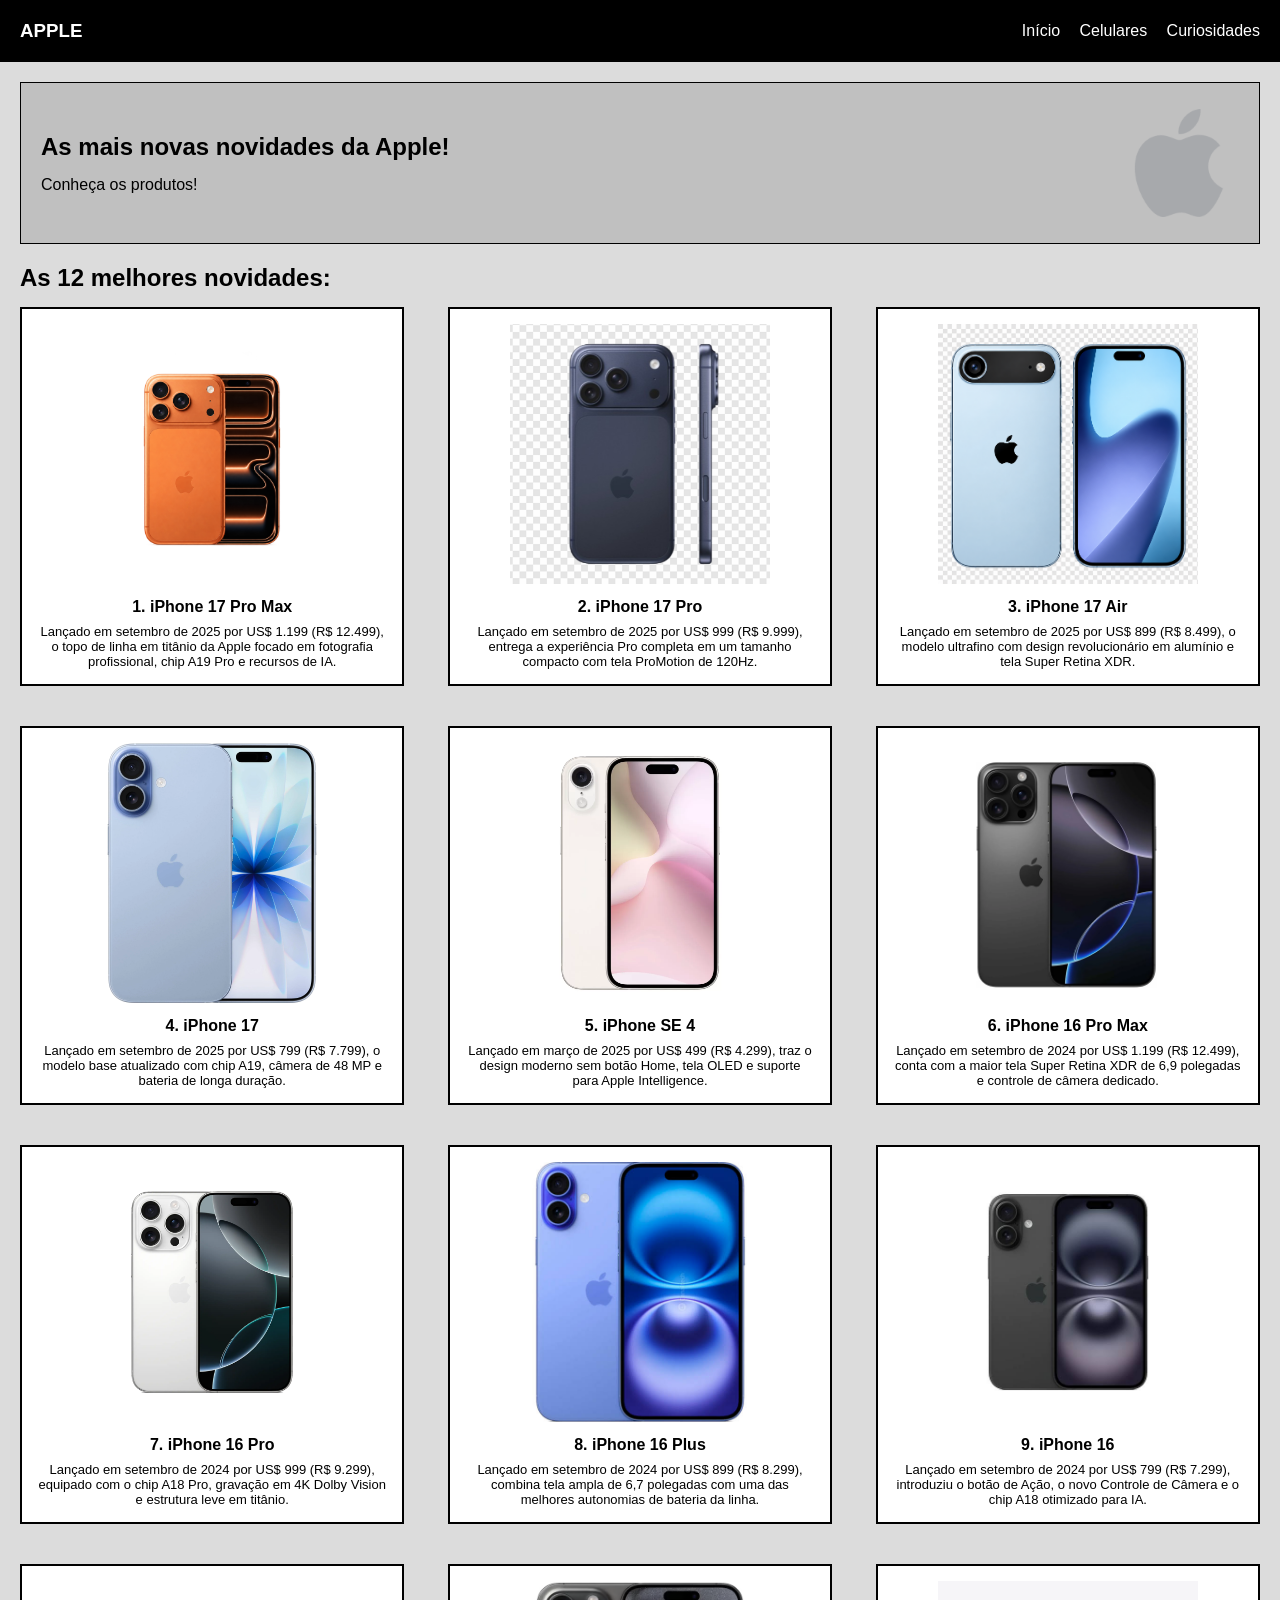
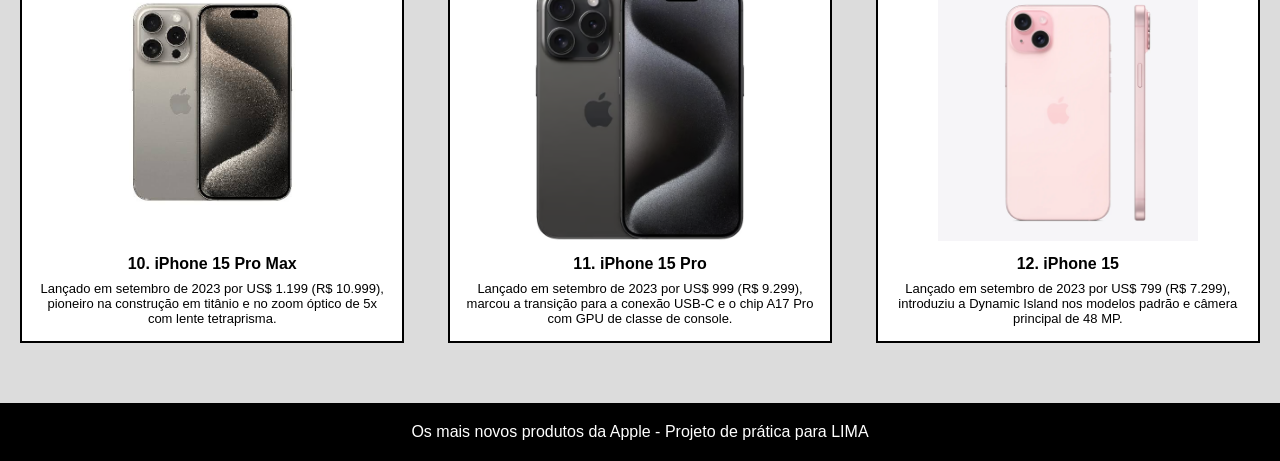
<file: index.html>
<!DOCTYPE html>
<html lang="pt-br">
    <head>
        <meta charset="UTF-8"/>
        <title>Apple</title>
        <link rel="stylesheet" href="css/style.css"/>
    </head>
    <body>
        <header>
            <section>
                <article>
                    <h1>APPLE</h1>
                </article>
            </section>
            <section id="menu">
                <a href="index.html">Início</a>
                <a href="pages/celulares.html">Celulares</a>
                <a href="pages/curiosidades.html">Curiosidades</a>
            </section>
        </header>
        <main>
            <section id="intro">
                <article>
                    <h2>As mais novas novidades da Apple!</h2>
                    <p>Conheça os produtos!</p>
                </article>
                <img src="assets/img/logoapple.png" alt="Logo da Apple"/>
            </section>
            <section id="enun">
                <h2>As 12 melhores novidades:</h2>
            </section>
            <section id="cards">
                <article class="cards">
                    <img src="assets/img/iphone17promax.png" alt="Imagem do iPhone 17 Pro Max"/>
                    <h3>1. iPhone 17 Pro Max</h3>
                    <p>Lançado em setembro de 2025 por US$ 1.199 (R$ 12.499), o topo de linha em titânio da Apple focado em fotografia profissional, chip A19 Pro e recursos de IA.</p>
                </article>
                <article class="cards">
                    <img src="assets/img/IPHONE17PRO.png" alt="Imagem do iPhone 17 Pro"/>
                    <h3>2. iPhone 17 Pro</h3>
                    <p>Lançado em setembro de 2025 por US$ 999 (R$ 9.999), entrega a experiência Pro completa em um tamanho compacto com tela ProMotion de 120Hz.</p>
                </article>
                <article class="cards">
                    <img src="assets/img/iphone17air.png" alt="Imagem do iPhone 17 Air"/>
                    <h3>3. iPhone 17 Air</h3>
                    <p>Lançado em setembro de 2025 por US$ 899 (R$ 8.499), o modelo ultrafino com design revolucionário em alumínio e tela Super Retina XDR.</p>
                </article>
                <article class="cards">
                    <img src="assets/img/iphone17.png" alt="Imagem do iPhone 17"/>
                    <h3>4. iPhone 17</h3>
                    <p>Lançado em setembro de 2025 por US$ 799 (R$ 7.799), o modelo base atualizado com chip A19, câmera de 48 MP e bateria de longa duração.</p>
                </article>
                <article class="cards">
                    <img src="assets/img/iphonese4.png" alt="Imagem do iPhone SE 4"/>
                    <h3>5. iPhone SE 4</h3>
                    <p>Lançado em março de 2025 por US$ 499 (R$ 4.299), traz o design moderno sem botão Home, tela OLED e suporte para Apple Intelligence.</p>
                </article>
                <article class="cards">
                    <img src="assets/img/iphone16promax.png" alt="Imagem do iPhone 16 Pro Max"/>
                    <h3>6. iPhone 16 Pro Max</h3>
                    <p>Lançado em setembro de 2024 por US$ 1.199 (R$ 12.499), conta com a maior tela Super Retina XDR de 6,9 polegadas e controle de câmera dedicado.</p>
                </article>
                <article class="cards">
                    <img src="assets/img/iphone16pro.png" alt="Imagem do iPhone 16 Pro"/>
                    <h3>7. iPhone 16 Pro</h3>
                    <p>Lançado em setembro de 2024 por US$ 999 (R$ 9.299), equipado com o chip A18 Pro, gravação em 4K Dolby Vision e estrutura leve em titânio.</p>
                </article>
                <article class="cards">
                    <img src="assets/img/iphone16plus.png" alt="Imagem do iPhone 16 Plus"/>
                    <h3>8. iPhone 16 Plus</h3>
                    <p>Lançado em setembro de 2024 por US$ 899 (R$ 8.299), combina tela ampla de 6,7 polegadas com uma das melhores autonomias de bateria da linha.</p>
                </article>
                <article class="cards">
                    <img src="assets/img/iphone16.png" alt="Imagem do iPhone 16"/>
                    <h3>9. iPhone 16</h3>
                    <p>Lançado em setembro de 2024 por US$ 799 (R$ 7.299), introduziu o botão de Ação, o novo Controle de Câmera e o chip A18 otimizado para IA.</p>
                </article>
                <article class="cards">
                    <img src="assets/img/iphone15promax.png" alt="Imagem do iPhone 15 Pro Max"/>
                    <h3>10. iPhone 15 Pro Max</h3>
                    <p>Lançado em setembro de 2023 por US$ 1.199 (R$ 10.999), pioneiro na construção em titânio e no zoom óptico de 5x com lente tetraprisma.</p>
                </article>
                <article class="cards">
                    <img src="assets/img/iphone15pro.png" alt="Imagem do iPhone 15 Pro"/>
                    <h3>11. iPhone 15 Pro</h3>
                    <p>Lançado em setembro de 2023 por US$ 999 (R$ 9.299), marcou a transição para a conexão USB-C e o chip A17 Pro com GPU de classe de console.</p>
                </article>
                <article class="cards">
                    <img src="assets/img/iphone15.png" alt="Imagem do iPhone 15"/>
                    <h3>12. iPhone 15</h3>
                    <p>Lançado em setembro de 2023 por US$ 799 (R$ 7.299), introduziu a Dynamic Island nos modelos padrão e câmera principal de 48 MP.</p>
                </article>
            </section>
        </main>
        <footer>
            <section id="rodape">
                <p>Os mais novos produtos da Apple - Projeto de prática para LIMA</p>
            </section>
        </footer>
    </body>
</html>
</file>
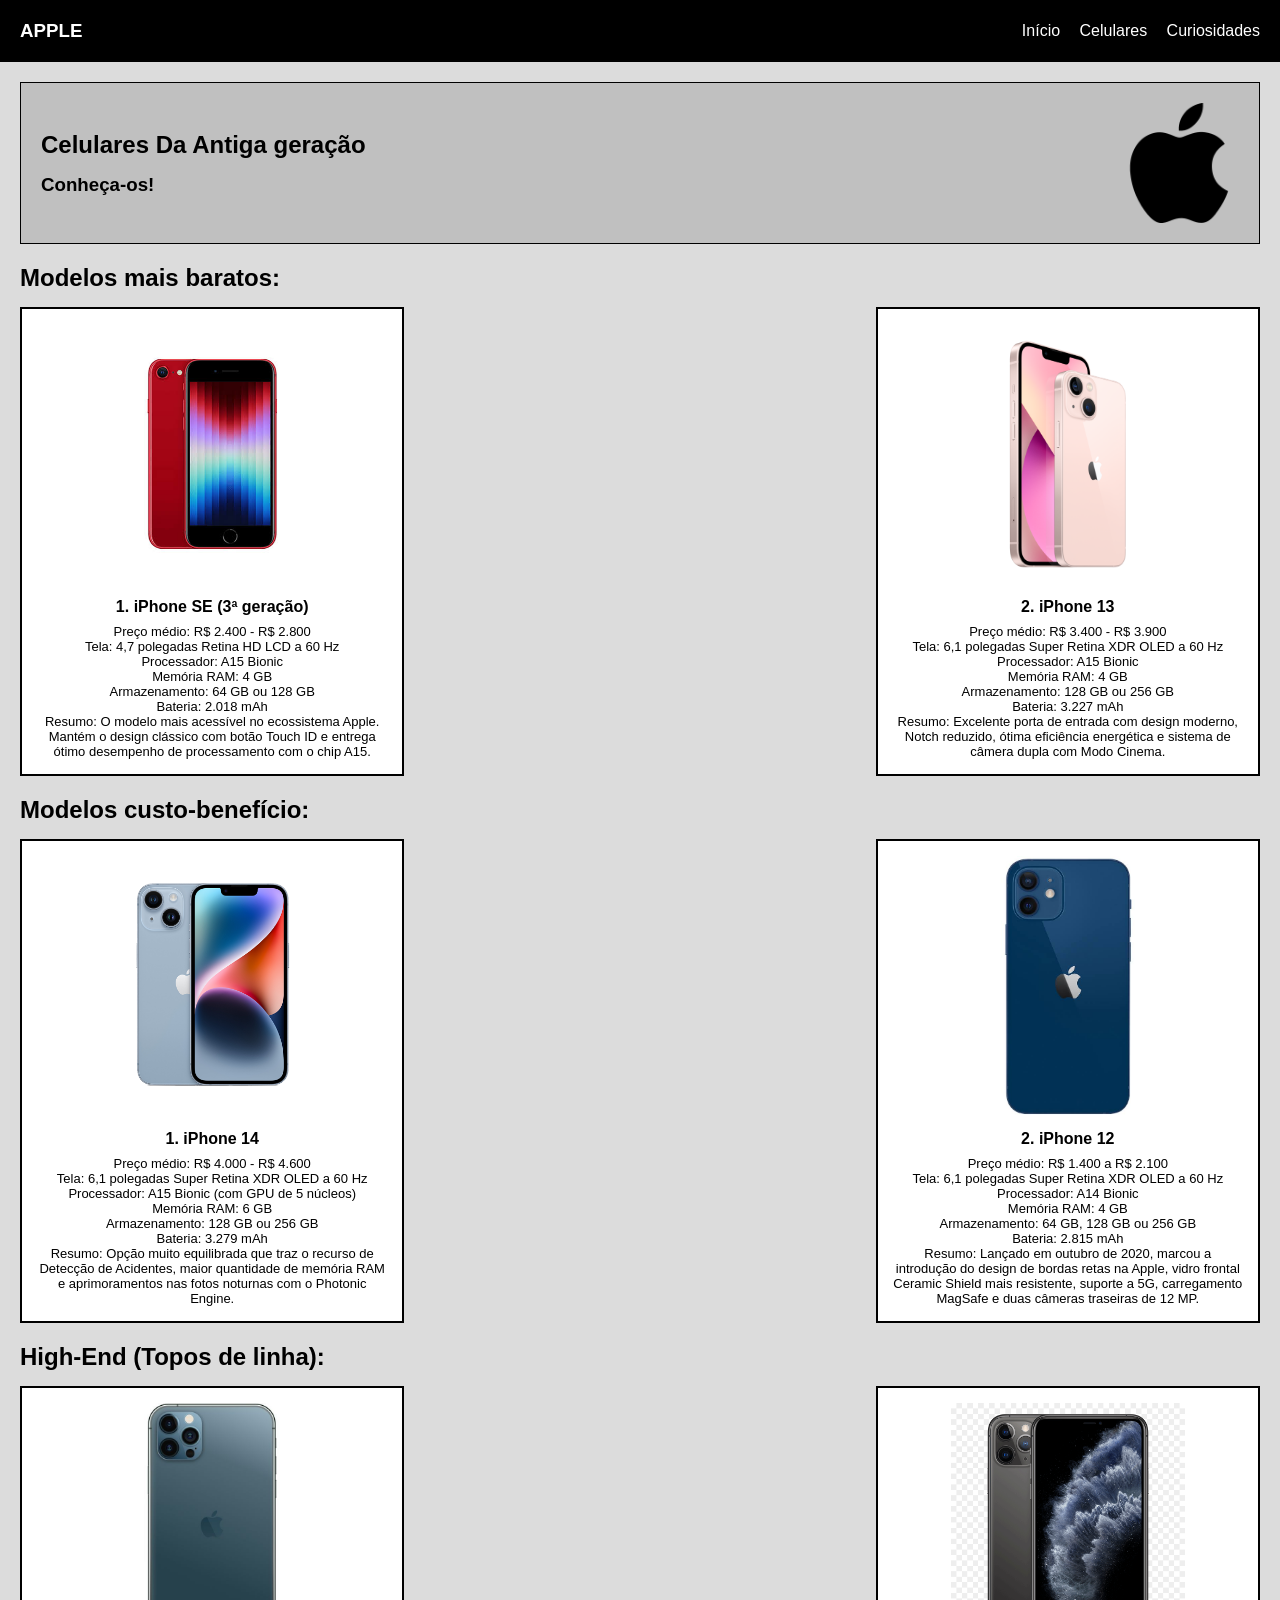
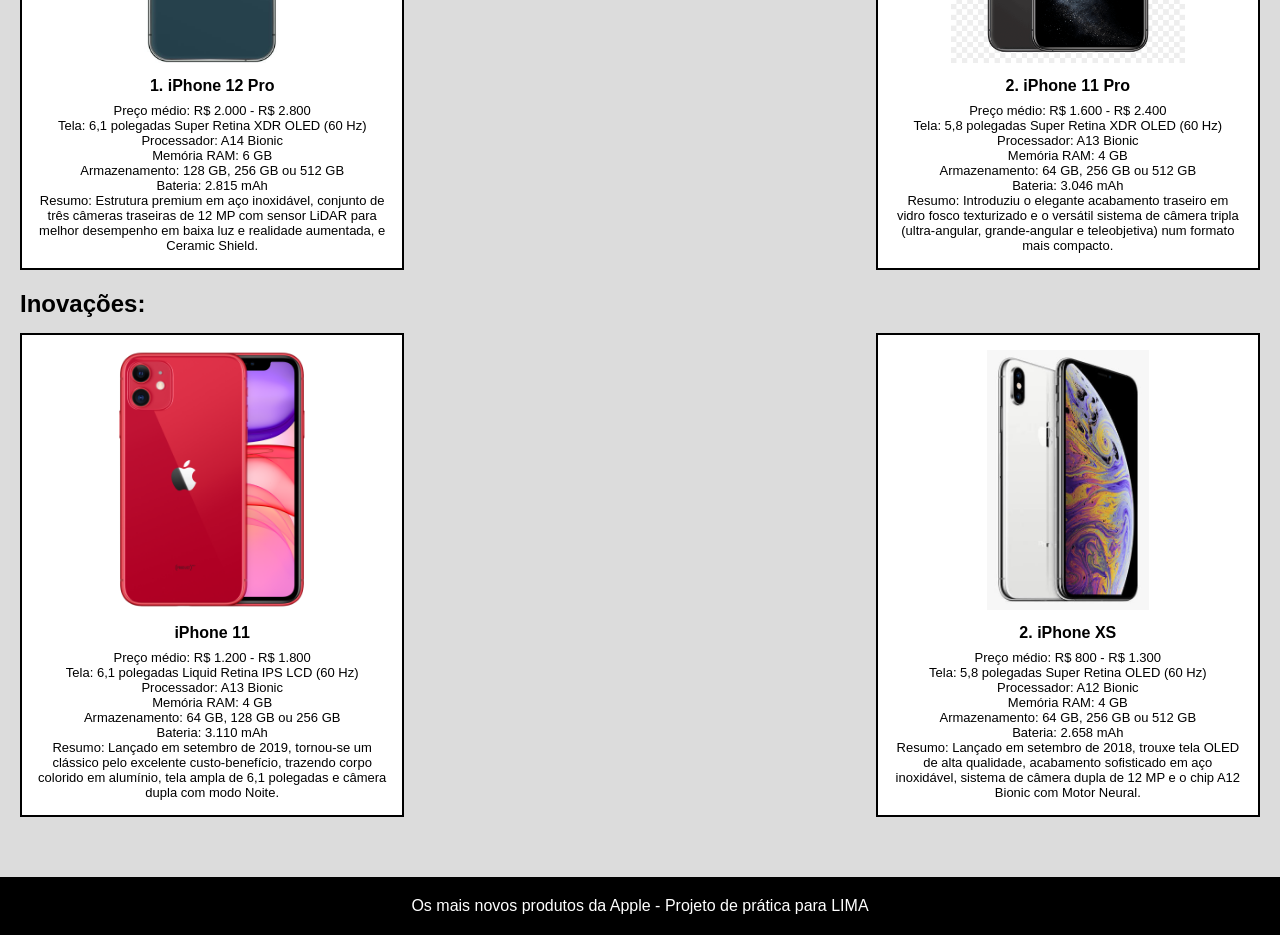
<file: PAGES/celulares.html>
<!DOCTYPE html>
<html lang="pt-br">
    <head>
        <meta charset="UTF-8"/>
        <title>Apple iPhone</title>
        <link rel="stylesheet" href="../css/celulares.css"/>
    </head>
    <body>
        <header>
            <section>
                <article>
                    <h1>APPLE</h1>
                </article>
            </section>
            <section id="menu">
                <a href="../index.html">Início</a>
                <a href="../pages/celulares.html">Celulares</a>
                <a href="../pages/curiosidades.html">Curiosidades</a>
            </section>
        </header>
        <main>
            <section id="intro">
                <article>
                    <h2>Celulares Da Antiga geração</h2>
                    <h3>Conheça-os!</h3>
                </article>
                <img src="../assets/img/image.png" alt="Logo da Apple"/>
            </section>
            <h2 id="til">Modelos mais baratos:</h2>
            <section id="cards">
                <article class="cards">
                    <img src="../assets/img/iphonese3.png" alt="Imagem do iPhone SE (3ª geração)"/>
                    <h3>1. iPhone SE (3ª geração)</h3>
                    <p>Preço médio: R$ 2.400 - R$ 2.800</p>
                    <p>Tela: 4,7 polegadas Retina HD LCD a 60 Hz</p>
                    <p>Processador: A15 Bionic</p>
                    <p>Memória RAM: 4 GB</p>
                    <p>Armazenamento: 64 GB ou 128 GB</p>
                    <p>Bateria: 2.018 mAh</p>
                    <p>Resumo: O modelo mais acessível no ecossistema Apple. Mantém o design clássico com botão Touch ID e entrega ótimo desempenho de processamento com o chip A15.</p>
                </article>
                <article class="cards">
                    <img src="../assets/img/iphone13.png" alt="Imagem do iPhone 13"/>
                    <h3>2. iPhone 13</h3>
                    <p>Preço médio: R$ 3.400 - R$ 3.900</p>
                    <p>Tela: 6,1 polegadas Super Retina XDR OLED a 60 Hz</p>
                    <p>Processador: A15 Bionic</p>
                    <p>Memória RAM: 4 GB</p>
                    <p>Armazenamento: 128 GB ou 256 GB</p>
                    <p>Bateria: 3.227 mAh</p>
                    <p>Resumo: Excelente porta de entrada com design moderno, Notch reduzido, ótima eficiência energética e sistema de câmera dupla com Modo Cinema.</p>
                </article>
            </section>
            <h2 id="til">Modelos custo-benefício:</h2>
            <section id="cards">
                <article class="cards">
                    <img src="../assets/img/iphone14.png" alt="Imagem do iPhone 14"/>
                    <h3>1. iPhone 14</h3>
                    <p>Preço médio: R$ 4.000 - R$ 4.600</p>
                    <p>Tela: 6,1 polegadas Super Retina XDR OLED a 60 Hz</p>
                    <p>Processador: A15 Bionic (com GPU de 5 núcleos)</p>
                    <p>Memória RAM: 6 GB</p>
                    <p>Armazenamento: 128 GB ou 256 GB</p>
                    <p>Bateria: 3.279 mAh</p>
                    <p>Resumo: Opção muito equilibrada que traz o recurso de Detecção de Acidentes, maior quantidade de memória RAM e aprimoramentos nas fotos noturnas com o Photonic Engine.</p>
                </article>
                <article class="cards">
                    <img src="../assets/img/iphone12.png" alt="Imagem do iPhone 12"/>
                    <h3>2. iPhone 12</h3>
                    <p>Preço médio: R$ 1.400 a R$ 2.100</p>
                    <p>Tela: 6,1 polegadas Super Retina XDR OLED a 60 Hz</p>
                    <p>Processador: A14 Bionic</p>
                    <p>Memória RAM: 4 GB</p>
                    <p>Armazenamento: 64 GB, 128 GB ou 256 GB</p>
                    <p>Bateria: 2.815 mAh</p>
                    <p>Resumo: Lançado em outubro de 2020, marcou a introdução do design de bordas retas na Apple, vidro frontal Ceramic Shield mais resistente, suporte a 5G, carregamento MagSafe e duas câmeras traseiras de 12 MP.</p>
                </article>
            </section>
            <h2 id="til">High-End (Topos de linha):</h2>
            <section id="cards">
                <article class="cards">
                    <img src="../assets/img/iphone12pro.png" alt="Imagem do iPhone 12 Pro"/>
                    <h3>1. iPhone 12 Pro</h3>
                    <p>Preço médio: R$ 2.000 - R$ 2.800</p>
                    <p>Tela: 6,1 polegadas Super Retina XDR OLED (60 Hz)</p>
                    <p>Processador: A14 Bionic</p>
                    <p>Memória RAM: 6 GB</p>
                    <p>Armazenamento: 128 GB, 256 GB ou 512 GB</p>
                    <p>Bateria: 2.815 mAh</p>
                    <p>Resumo: Estrutura premium em aço inoxidável, conjunto de três câmeras traseiras de 12 MP com sensor LiDAR para melhor desempenho em baixa luz e realidade aumentada, e Ceramic Shield.</p>
                </article>
                <article class="cards">
                    <img src="../assets/img/iphone11pro.png" alt="Imagem do iPhone 11 Pro "/>
                    <h3>2. iPhone 11 Pro</h3>
                    <p>Preço médio: R$ 1.600 - R$ 2.400</p>
                    <p>Tela: 5,8 polegadas Super Retina XDR OLED (60 Hz)</p>
                    <p>Processador: A13 Bionic</p>
                    <p>Memória RAM: 4 GB</p>
                    <p>Armazenamento: 64 GB, 256 GB ou 512 GB</p>
                    <p>Bateria: 3.046 mAh</p>
                    <p>Resumo: Introduziu o elegante acabamento traseiro em vidro fosco texturizado e o versátil sistema de câmera tripla (ultra-angular, grande-angular e teleobjetiva) num formato mais compacto.</p>
                </article>
            </section>
            <h2 id="til">Inovações:</h2>
            <section id="cards">
                <article class="cards">
                    <img src="../assets/img/iphone 11.png" alt="Imagem do iPhone 11"/>
                    <h3>iPhone 11</h3>
                    <p>Preço médio: R$ 1.200 - R$ 1.800</p>
                    <p>Tela: 6,1 polegadas Liquid Retina IPS LCD (60 Hz)</p>
                    <p>Processador: A13 Bionic</p>
                    <p>Memória RAM: 4 GB</p>
                    <p>Armazenamento: 64 GB, 128 GB ou 256 GB</p>
                    <p>Bateria: 3.110 mAh</p>
                    <p>Resumo: Lançado em setembro de 2019, tornou-se um clássico pelo excelente custo-benefício, trazendo corpo colorido em alumínio, tela ampla de 6,1 polegadas e câmera dupla com modo Noite.</p>
                </article>
                <article class="cards">
                    <img src="../assets/img/iphonexs.png" alt="Imagem do iPhone xs"/>
                    <h3>2. iPhone XS</h3>
                    <p>Preço médio: R$ 800 - R$ 1.300</p>
                    <p>Tela: 5,8 polegadas Super Retina OLED (60 Hz)</p>
                    <p>Processador: A12 Bionic</p>
                    <p>Memória RAM: 4 GB</p>
                    <p>Armazenamento: 64 GB, 256 GB ou 512 GB</p>
                    <p>Bateria: 2.658 mAh</p>
                    <p>Resumo: Lançado em setembro de 2018, trouxe tela OLED de alta qualidade, acabamento sofisticado em aço inoxidável, sistema de câmera dupla de 12 MP e o chip A12 Bionic com Motor Neural.</p>
                </article>
            </section>
        </main>
        <footer>
            <section id="rodape">
                <p>Os mais novos produtos da Apple - Projeto de prática para LIMA</p>
            </section>
        </footer>
    </body>
</html>
</file>
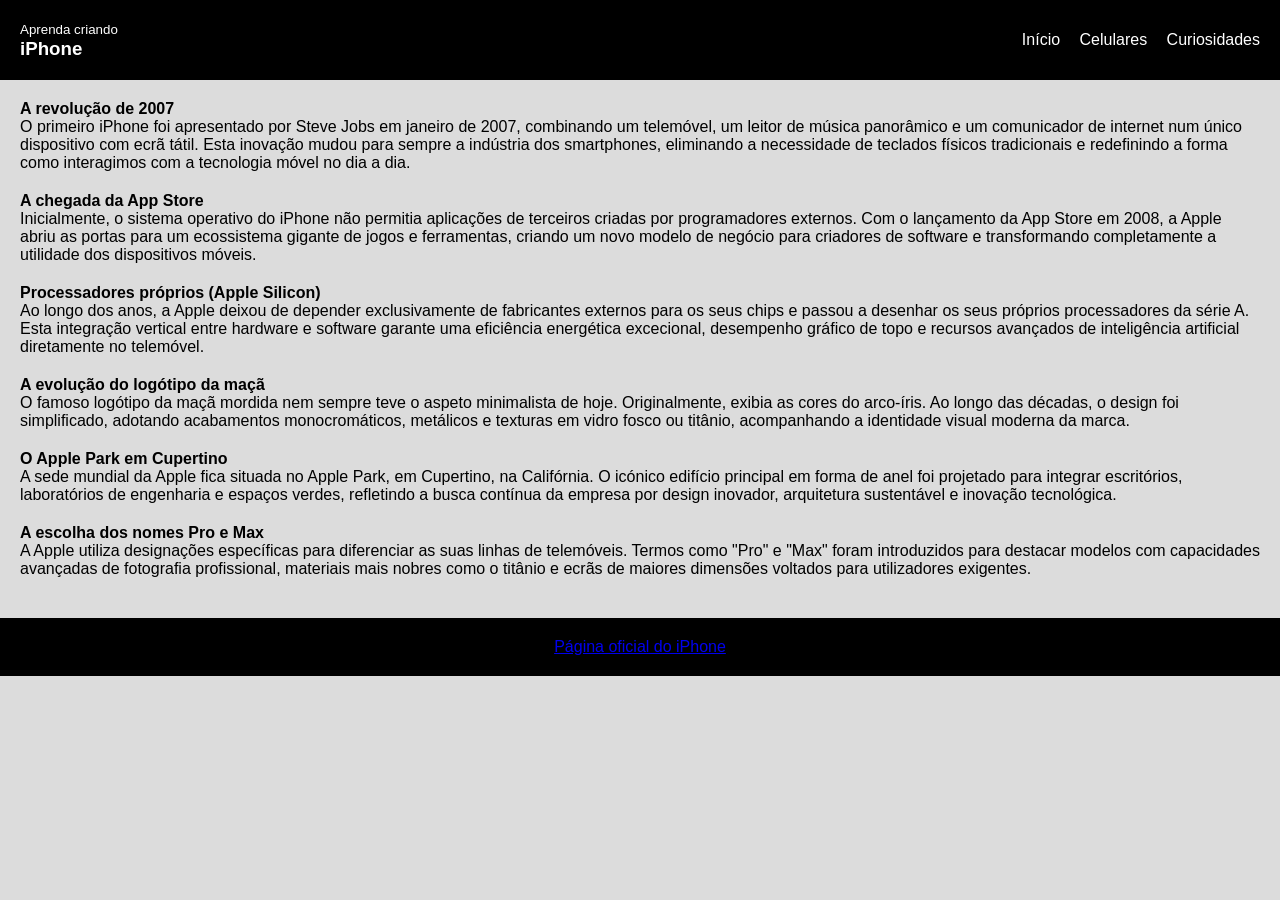
<file: PAGES/curiosidades.html>
<!doctype html>
<html lang="pt-BR">
    <head>
        <meta charset="UTF-8" />
        <title>Telemóveis da Apple</title>
        <link rel="stylesheet" href="..//css/curiosidades.css" />
    </head>
    <body>
        <header>
            <section id="inicio">
                <article>
                    <p1><small>Aprenda criando</small></p1>
                    <h1>iPhone</h1>
                </article>
            </section>

            <section id="menu">
                <a href="../index.html">Início</a>
                <a href="../pages/celulares.html">Celulares</a>
                <a href="../pages/curiosidades.html">Curiosidades</a>
            </section>
        </header>
     <main>
                <section id="cards">
                    <article class="card">
                        <h4>A revolução de 2007</h4>
                        <p>O primeiro iPhone foi apresentado por Steve Jobs em janeiro de 2007, combinando um telemóvel, um leitor de música panorâmico e um comunicador de internet num único dispositivo com ecrã tátil. Esta inovação mudou para sempre a indústria dos smartphones, eliminando a necessidade de teclados físicos tradicionais e redefinindo a forma como interagimos com a tecnologia móvel no dia a dia.</p>
                    </article>

                    <article class="card">
                        <h4>A chegada da App Store</h4>
                        <p>Inicialmente, o sistema operativo do iPhone não permitia aplicações de terceiros criadas por programadores externos. Com o lançamento da App Store em 2008, a Apple abriu as portas para um ecossistema gigante de jogos e ferramentas, criando um novo modelo de negócio para criadores de software e transformando completamente a utilidade dos dispositivos móveis.</p>
                    </article>

                    <article class="card">
                        <h4>Processadores próprios (Apple Silicon)</h4>
                        <p>Ao longo dos anos, a Apple deixou de depender exclusivamente de fabricantes externos para os seus chips e passou a desenhar os seus próprios processadores da série A. Esta integração vertical entre hardware e software garante uma eficiência energética excecional, desempenho gráfico de topo e recursos avançados de inteligência artificial diretamente no telemóvel.</p>
                    </article>

                    <article class="card">
                        <h4>A evolução do logótipo da maçã</h4>
                        <p>O famoso logótipo da maçã mordida nem sempre teve o aspeto minimalista de hoje. Originalmente, exibia as cores do arco-íris. Ao longo das décadas, o design foi simplificado, adotando acabamentos monocromáticos, metálicos e texturas em vidro fosco ou titânio, acompanhando a identidade visual moderna da marca.</p>
                    </article>

                    <article class="card">
                        <h4>O Apple Park em Cupertino</h4>
                        <p>A sede mundial da Apple fica situada no Apple Park, em Cupertino, na Califórnia. O icónico edifício principal em forma de anel foi projetado para integrar escritórios, laboratórios de engenharia e espaços verdes, refletindo a busca contínua da empresa por design inovador, arquitetura sustentável e inovação tecnológica.</p>
                    </article>

                    <article class="card">
                        <h4>A escolha dos nomes Pro e Max</h4>
                        <p>A Apple utiliza designações específicas para diferenciar as suas linhas de telemóveis. Termos como "Pro" e "Max" foram introduzidos para destacar modelos com capacidades avançadas de fotografia profissional, materiais mais nobres como o titânio e ecrãs de maiores dimensões voltados para utilizadores exigentes.</p>
                    </article>
                </section>
            </section>
        </main>
        <footer id="footer">
            <section id="menu-final">
                <a href="https://www.apple.com/iphone/" target="_blank" rel="noreferrer">Página oficial do iPhone</a>
            </section>
        </footer>
    </body>
</html>
</file>
<file: css/style.css>
* {
    margin: 0;
    padding: 0;
    box-sizing: border-box;
}

body {
    font-family: Arial, sans-serif;
    background-color: gainsboro;
}

header {
    background-color: black;
    color: white;
    padding: 20px;
    display: flex;
    justify-content: space-between;
    align-items: center;
}

#menu a {
    color: white;
    text-decoration: none;
    margin-left: 15px;
}

main {
    padding: 20px;
}

#intro {
    background-color: silver;
    padding: 20px;
    display: flex;
    justify-content: space-between;
    align-items: center;
    margin-bottom: 20px;
    border: 1px solid black;
}

#intro img {
    width: 120px;
}

h2 {
    margin-bottom: 15px;
}

#cards {
    display: flex;
    flex-wrap: wrap;
    gap: 20px;
    justify-content: space-between;
}

.cards {
    background-color: white;
    border: 2px solid black;
    padding: 15px;
    width: 31%;
    text-align: center;
    margin-bottom: 20px;
}

.cards img {
    width: 100%;
    height: 260px; 
    object-fit: contain;
    margin-bottom: 10px;
}


.cards h3 {
    font-size: 16px;
    margin-bottom: 8px;
}

.cards p {
    font-size: 13px;
    color: black;
}

footer {
    text-align: center;
    padding: 20px;
    background-color: black;
    color: white;
    margin-top: 20px;
}
</file>
<file: css/celulares.css>
* {
    margin: 0;
    padding: 0;
    box-sizing: border-box;
}

body {
    font-family: Arial, sans-serif;
    background-color: gainsboro;
}

header {
    background-color: black;
    color: white;
    padding: 20px;
    display: flex;
    justify-content: space-between;
    align-items: center;
}

#menu a {
    color: white;
    text-decoration: none;
    margin-left: 15px;
}

main {
    padding: 20px;
}

#intro {
    background-color: silver;
    padding: 20px;
    display: flex;
    justify-content: space-between;
    align-items: center;
    margin-bottom: 20px;
    border: 1px solid black;
}

#intro img {
    width: 120px;
}

h2 {
    margin-bottom: 15px;
}

#cards {
    display: flex;
    flex-wrap: wrap;
    gap: 20px;
    justify-content: space-between;
}

.cards {
    background-color: white;
    border: 2px solid black;
    padding: 15px;
    width: 31%;
    text-align: center;
    margin-bottom: 20px;
}

.cards img {
    width: 100%;
    height: 260px; 
    object-fit: contain;
    margin-bottom: 10px;
}


.cards h3 {
    font-size: 16px;
    margin-bottom: 8px;
}

.cards p {
    font-size: 13px;
    color: black;
}

footer {
    text-align: center;
    padding: 20px;
    background-color: black;
    color: white;
    margin-top: 20px;
}
</file>
<file: css/curiosidades.css>
* {
    margin: 0;
    padding: 0;
    box-sizing: border-box;
}

body {
    font-family: Arial, sans-serif;
    background-color: gainsboro;
}

header {
    background-color: black;
    color: white;
    padding: 20px;
    display: flex;
    justify-content: space-between;
    align-items: center;
}

#menu a {
    color: white;
    text-decoration: none;
    margin-left: 15px;
}

main {
    padding: 20px;
}

#intro {
    background-color: silver;
    padding: 20px;
    display: flex;
    justify-content: space-between;
    align-items: center;
    margin-bottom: 20px;
    border: 1px solid black;
}

#intro img {
    width: 120px;
}

h2 {
    margin-bottom: 15px;
}

#cards {
    display: flex;
    flex-wrap: wrap;
    gap: 20px;
    justify-content: space-between;
}

.cards {
    background-color: white;
    border: 2px solid black;
    padding: 15px;
    width: 31%;
    text-align: center;
    margin-bottom: 20px;
}

.cards img {
    width: 100%;
    height: 260px; 
    object-fit: contain;
    margin-bottom: 10px;
}


.cards h3 {
    font-size: 16px;
    margin-bottom: 8px;
}

.cards p {
    font-size: 13px;
    color: black;
}

footer {
    text-align: center;
    padding: 20px;
    background-color: black;
    color: white;
    margin-top: 20px;
}
</file>
